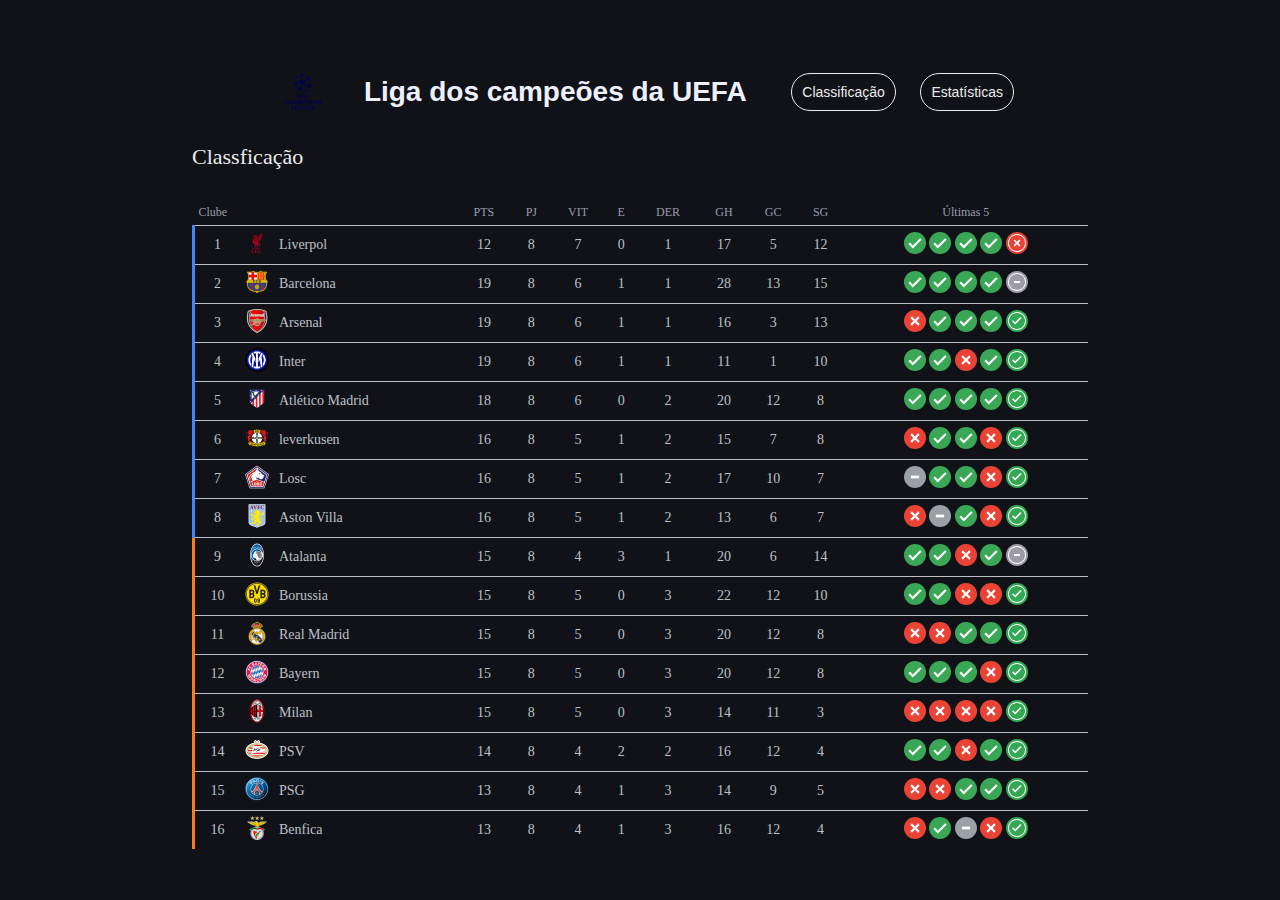
<file: index.html>
<!DOCTYPE html>
<html lang="pt-br">

<head>
    <meta charset="UTF-8">
    <meta name="viewport" content="width=device-width, initial-scale=1.0">
    <title>champions League - Classficação</title>
    <link rel="stylesheet" href="style.css">
    <link rel="shortcut icon" href="favicon.ico" type="image/x-icon">
</head>

<body>
    <div class="header">
        <img src="imagens/logo.png" alt="logo da champions">
        <h1>Liga dos campeões da UEFA</h1>
        <a href="#">Classificação</a>
        <a href="estatisticas.html">Estatísticas</a>
    </div>

    <div class="classifica">
        <h2>Classficação</h2>
        <table>
            <tr>
                <th class="text-left" colspan="3">Clube</th>
                <th>PTS</th>
                <th>PJ</th>
                <th>VIT</th>
                <th>E</th>
                <th>DER</th>
                <th>GH</th>
                <th>GC</th>
                <th>SG</th>
                <th>Últimas 5</th>
            </tr>

            <tr>
                <td class="bl-blue">1</td>
                <td class="w-20">
                    <img src="./imagens/times/liverpol.png" alt="Liverpol">
                </td>
                <td class="text-left">Liverpol</td>
                <td>12</td>
                <td>8</td>
                <td>7</td>
                <td>0</td>
                <td>1</td>
                <td>17</td>
                <td>5</td>
                <td>12</td>
                <td class="ultimas">
                    <img src="./imagens/resultado/vitoria.svg" alt="vitoria">
                    <img src="./imagens/resultado/vitoria.svg" alt="vitoria">
                    <img src="./imagens/resultado/vitoria.svg" alt="vitoria">
                    <img src="./imagens/resultado/vitoria.svg" alt="vitoria">
                    <img src="./imagens/resultado/ultima-derrota.svg" alt="última-derrota">
                </td>
            </tr>

            <tr>
                <td class="bl-blue">2</td>
                <td class="w-20">
                    <img src="./imagens/times/barcelona.png" alt="Barcelona">
                </td>
                <td class="text-left">Barcelona</td>
                <td>19</td>
                <td>8</td>
                <td>6</td>
                <td>1</td>
                <td>1</td>
                <td>28</td>
                <td>13</td>
                <td>15</td>
                <td class="ultimas">
                    <img src="./imagens/resultado/vitoria.svg" alt="vitoria">
                    <img src="./imagens/resultado/vitoria.svg" alt="vitoria">
                    <img src="./imagens/resultado/vitoria.svg" alt="vitoria">
                    <img src="./imagens/resultado/vitoria.svg" alt="vitoria">
                    <img src="./imagens/resultado/ultimo-empate.svg" alt="ultimo empate">
                </td>
            </tr>
            
            <tr>
                <td class="bl-blue">3</td>
                <td class="w-20">
                    <img src="./imagens/times/arsenal.png" alt="Arsenal">
                </td>
                <td class="text-left">Arsenal</td>
                <td>19</td>
                <td>8</td>
                <td>6</td>
                <td>1</td>
                <td>1</td>
                <td>16</td>
                <td>3</td>
                <td>13</td>
                <td class="ultimas">
                    <img src="./imagens/resultado/derrota.svg" alt="derrota">
                    <img src="./imagens/resultado/vitoria.svg" alt="vitoria">
                    <img src="./imagens/resultado/vitoria.svg" alt="vitoria">
                    <img src="./imagens/resultado/vitoria.svg" alt="vitoria">
                    <img src="./imagens/resultado/ultima-vitoria.svg" alt="ultima-vitoria">
                </td>
            </tr>
            
            <tr>
                <td class="bl-blue">4</td>
                <td class="w-20">
                    <img src="./imagens/times/inter.png" alt="Inter">
                </td>
                <td class="text-left">Inter</td>
                <td>19</td>
                <td>8</td>
                <td>6</td>
                <td>1</td>
                <td>1</td>
                <td>11</td>
                <td>1</td>
                <td>10</td>
                <td class="ultimas">
                    <img src="./imagens/resultado/vitoria.svg" alt="vitoria">
                    <img src="./imagens/resultado/vitoria.svg" alt="vitoria">
                    <img src="./imagens/resultado/derrota.svg" alt="derrota">
                    <img src="./imagens/resultado/vitoria.svg" alt="vitoria">
                    <img src="./imagens/resultado/ultima-vitoria.svg" alt="ultima-vitoria">
                </td>
            </tr>
            
            <tr>
                <td class="bl-blue">5</td>
                <td class="w-20">
                    <img src="./imagens/times/atletico-madrid.png" alt="Atlético-madrid">
                </td>
                <td class="text-left">Atlético Madrid</td>
                <td>18</td>
                <td>8</td>
                <td>6</td>
                <td>0</td>
                <td>2</td>
                <td>20</td>
                <td>12</td>
                <td>8</td>
                <td class="ultimas">
                    <img src="./imagens/resultado/vitoria.svg" alt="vitoria">
                    <img src="./imagens/resultado/vitoria.svg" alt="vitoria">
                    <img src="./imagens/resultado/vitoria.svg" alt="vitoria">
                    <img src="./imagens/resultado/vitoria.svg" alt="vitoria">
                    <img src="./imagens/resultado/ultima-vitoria.svg" alt="ultima-vitoria">
                </td>
            </tr>

            <tr>
                <td class="bl-blue">6</td>
                <td class="w-20">
                    <img src="./imagens/times/leverkusen.png" alt="leverkusen">
                </td>
                <td class="text-left">leverkusen</td>
                <td>16</td>
                <td>8</td>
                <td>5</td>
                <td>1</td>
                <td>2</td>
                <td>15</td>
                <td>7</td>
                <td>8</td>
                <td class="ultimas">
                    <img src="./imagens/resultado/derrota.svg" alt="derrota">
                    <img src="./imagens/resultado/vitoria.svg" alt="vitoria">
                    <img src="./imagens/resultado/vitoria.svg" alt="vitoria">
                    <img src="./imagens/resultado/derrota.svg" alt="derrota">
                    <img src="./imagens/resultado/ultima-vitoria.svg" alt="ultima-vitoria">
                </td>
            </tr>

            <tr>
                <td class="bl-blue">7</td>
                <td class="w-20">
                    <img src="./imagens/times/LOSC.png" alt="Losc">
                </td>
                <td class="text-left">Losc</td>
                <td>16</td>
                <td>8</td>
                <td>5</td>
                <td>1</td>
                <td>2</td>
                <td>17</td>
                <td>10</td>
                <td>7</td>
                <td class="ultimas">
                    <img src="./imagens/resultado/empate.svg" alt="empate">
                    <img src="./imagens/resultado/vitoria.svg" alt="vitoria">
                    <img src="./imagens/resultado/vitoria.svg" alt="vitoria">
                    <img src="./imagens/resultado/derrota.svg" alt="derrota">
                    <img src="./imagens/resultado/ultima-vitoria.svg" alt="ultima-vitoria">
                </td>
            </tr>

            <tr>
                <td class="bl-blue">8</td>
                <td class="w-20">
                    <img src="./imagens/times/aston-villa.png" alt="Aston-villa">
                </td>
                <td class="text-left">Aston Villa</td>
                <td>16</td>
                <td>8</td>
                <td>5</td>
                <td>1</td>
                <td>2</td>
                <td>13</td>
                <td>6</td>
                <td>7</td>
                <td class="ultimas">
                    <img src="./imagens/resultado/derrota.svg" alt="derrota">
                    <img src="./imagens/resultado/empate.svg" alt="empate">
                    <img src="./imagens/resultado/vitoria.svg" alt="vitoria">
                    <img src="./imagens/resultado/derrota.svg" alt="derrota">
                    <img src="./imagens/resultado/ultima-vitoria.svg" alt="ultima-vitoria">
                </td>
            </tr>
            
            <tr>
                <td class="bl-orange">9</td>
                <td class="w-20">
                    <img src="./imagens/times/atalanta.png" alt="Atalanta">
                </td>
                <td class="text-left">Atalanta</td>
                <td>15</td>
                <td>8</td>
                <td>4</td>
                <td>3</td>
                <td>1</td>
                <td>20</td>
                <td>6</td>
                <td>14</td>
                <td class="ultimas">
                    <img src="./imagens/resultado/vitoria.svg" alt="vitoria">
                    <img src="./imagens/resultado/vitoria.svg" alt="vitoria">
                    <img src="./imagens/resultado/derrota.svg" alt="derrota">
                    <img src="./imagens/resultado/vitoria.svg" alt="vitoria">
                    <img src="./imagens/resultado/ultimo-empate.svg" alt="ultimo-empate">
                </td>
            </tr>

            <tr>
                <td class="bl-orange">10</td>
                <td class="w-20">
                    <img src="./imagens/times/borussia.png" alt="Borussia">
                </td>
                <td class="text-left">Borussia</td>
                <td>15</td>
                <td>8</td>
                <td>5</td>
                <td>0</td>
                <td>3</td>
                <td>22</td>
                <td>12</td>
                <td>10</td>
                <td class="ultimas">
                    <img src="./imagens/resultado/vitoria.svg" alt="vitoria">
                    <img src="./imagens/resultado/vitoria.svg" alt="vitoria">
                    <img src="./imagens/resultado/derrota.svg" alt="derrota">
                    <img src="./imagens/resultado/derrota.svg" alt="derrota">
                    <img src="./imagens/resultado/ultima-vitoria.svg" alt="ultima-vitoria">
                </td>
            </tr>

            <tr>
                <td class="bl-orange">11</td>
                <td class="w-20">
                    <img src="./imagens/times/real-madrid.png" alt="Real-madrid">
                </td>
                <td class="text-left">Real Madrid</td>
                <td>15</td>
                <td>8</td>
                <td>5</td>
                <td>0</td>
                <td>3</td>
                <td>20</td>
                <td>12</td>
                <td>8</td>
                <td class="ultimas">
                    <img src="./imagens/resultado/derrota.svg" alt="derrota">
                    <img src="./imagens/resultado/derrota.svg" alt="derrota">
                    <img src="./imagens/resultado/vitoria.svg" alt="vitoria">
                    <img src="./imagens/resultado/vitoria.svg" alt="vitoria">
                    <img src="./imagens/resultado/ultima-vitoria.svg" alt="ultima-vitoria">
                </td>
            </tr>

            <tr>
                <td class="bl-orange">12</td>
                <td class="w-20">
                    <img src="./imagens/times/bayern.png" alt="Bayern">
                </td>
                <td class="text-left">Bayern</td>
                <td>15</td>
                <td>8</td>
                <td>5</td>
                <td>0</td>
                <td>3</td>
                <td>20</td>
                <td>12</td>
                <td>8</td>
                <td class="ultimas">
                    <img src="./imagens/resultado/vitoria.svg" alt="vitoria">
                    <img src="./imagens/resultado/vitoria.svg" alt="vitoria">
                    <img src="./imagens/resultado/vitoria.svg" alt="vitoria">
                    <img src="./imagens/resultado/derrota.svg" alt="derrota">
                    <img src="./imagens/resultado/ultima-vitoria.svg" alt="ultima-vitoria">
                </td>
            </tr>

            <tr>
                <td class="bl-orange">13</td>
                <td class="w-20">
                    <img src="./imagens/times/milan2.png" alt="Milan">
                </td>
                <td class="text-left">Milan</td>
                <td>15</td>
                <td>8</td>
                <td>5</td>
                <td>0</td>
                <td>3</td>
                <td>14</td>
                <td>11</td>
                <td>3</td>
                <td class="ultimas">
                    <img src="./imagens/resultado/derrota.svg" alt="derrota">
                    <img src="./imagens/resultado/derrota.svg" alt="derrota">
                    <img src="./imagens/resultado/derrota.svg" alt="derrota">
                    <img src="./imagens/resultado/derrota.svg" alt="derrota">
                    <img src="./imagens/resultado/ultima-vitoria.svg" alt="ultima-vitoria">
                </td>
            </tr>

            <tr>
                <td class="bl-orange">14</td>
                <td class="w-20">
                    <img src="./imagens/times/psv.png" alt="PSV">
                </td>
                <td class="text-left">PSV</td>
                <td>14</td>
                <td>8</td>
                <td>4</td>
                <td>2</td>
                <td>2</td>
                <td>16</td>
                <td>12</td>
                <td>4</td>
                <td class="ultimas">
                    <img src="./imagens/resultado/vitoria.svg" alt="vitoria">
                    <img src="./imagens/resultado/vitoria.svg" alt="vitoria">
                    <img src="./imagens/resultado/derrota.svg" alt="derrota">
                    <img src="./imagens/resultado/vitoria.svg" alt="vitoria">
                    <img src="./imagens/resultado/ultima-vitoria.svg" alt="ultima-vitoria">
                </td>
            </tr>

            <tr>
                <td class="bl-orange">15</td>
                <td class="w-20">
                    <img src="./imagens/times/psg.png" alt="PSG">
                </td>
                <td class="text-left">PSG</td>
                <td>13</td>
                <td>8</td>
                <td>4</td>
                <td>1</td>
                <td>3</td>
                <td>14</td>
                <td>9</td>
                <td>5</td>
                <td class="ultimas">
                    <img src="./imagens/resultado/derrota.svg" alt="derrota">
                    <img src="./imagens/resultado/derrota.svg" alt="derrota">
                    <img src="./imagens/resultado/vitoria.svg" alt="vitoria">
                    <img src="./imagens/resultado/vitoria.svg" alt="vitoria">
                    <img src="./imagens/resultado/ultima-vitoria.svg" alt="ultima-vitoria">
                </td>
            </tr>

            <tr>
                <td class="bl-orange">16</td>
                <td class="w-20">
                    <img src="./imagens/times/benfica.png" alt="Benfica">
                </td>
                <td class="text-left">Benfica</td>
                <td>13</td>
                <td>8</td>
                <td>4</td>
                <td>1</td>
                <td>3</td>
                <td>16</td>
                <td>12</td>
                <td>4</td>
                <td class="ultimas">
                    <img src="./imagens/resultado/derrota.svg" alt="derrota">
                    <img src="./imagens/resultado/vitoria.svg" alt="vitoria">
                    <img src="./imagens/resultado/empate.svg" alt="empate">
                    <img src="./imagens/resultado/derrota.svg" alt="derrota">
                    <img src="./imagens/resultado/ultima-vitoria.svg" alt="ultima-vitoria">
                </td>
            </tr>

        </table>

    </div>

</body>

</html>
</file>
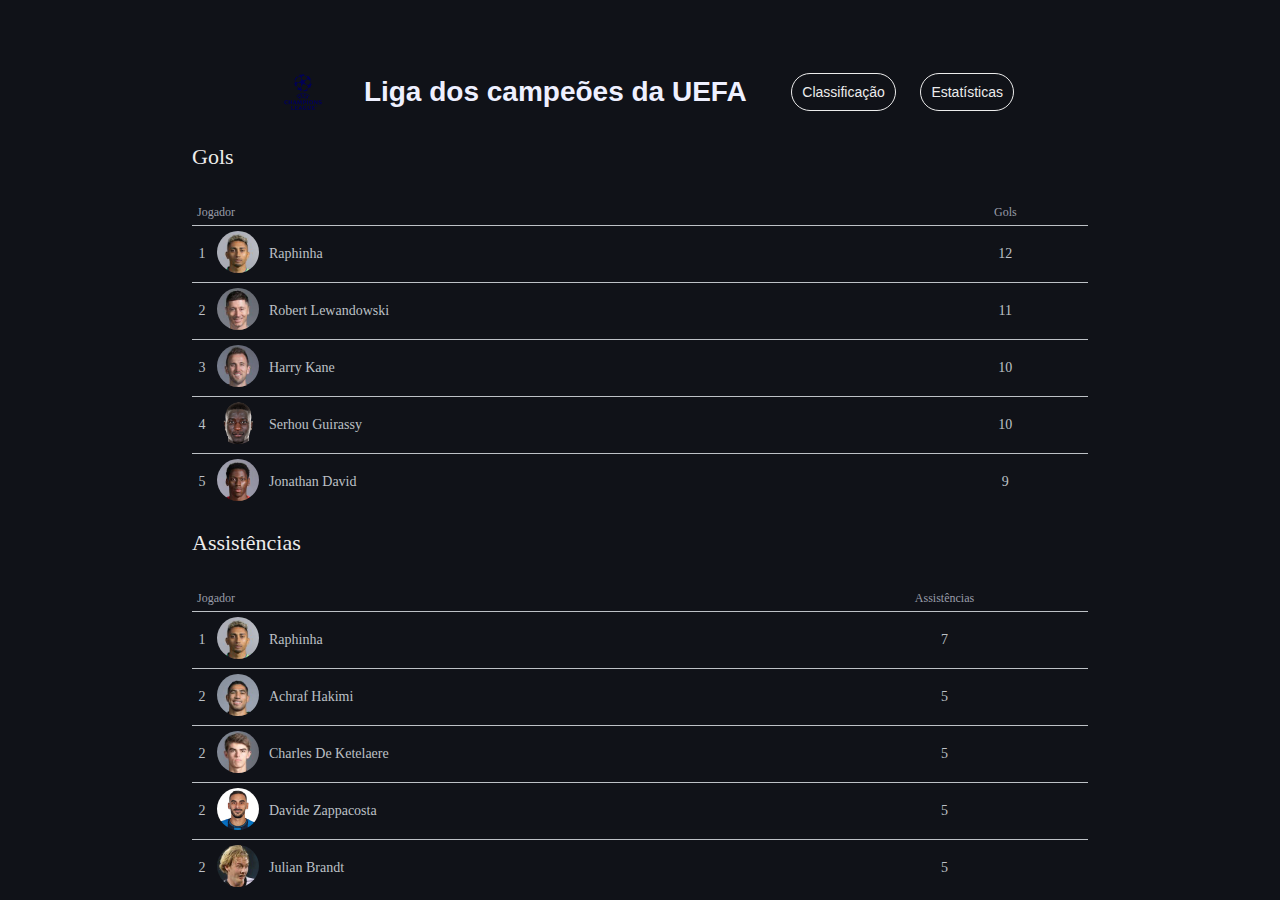
<file: estatisticas.html>
<!DOCTYPE html>
<html lang="pt-br">
<head>
    <meta charset="UTF-8">
    <meta name="viewport" content="width=device-width, initial-scale=1.0">
    <title>champions League - Estatísticas</title>
    <link rel="stylesheet" href="style.css">
    <link rel="shortcut icon" href="favicon.ico" type="image/x-icon">
    
    <div class="header">
        <img src="imagens/logo.png" alt="logo da champions">
        <h1>Liga dos campeões da UEFA</h1>
        <a href="index.html">Classificação</a>
        <a href="#">Estatísticas</a>
    </div>
    
    <div class="gols">
        
        <h2>Gols</h2>

        <table>
            <tr>
                <th class="text-left" colspan="3">Jogador</th>
                <th>Gols</th>
            </tr>

            <tr>
                <td class="w-10">1</td>
                <td class="w-50">
                    <img class="img-jogador"   src="./imagens/gols/raphinha.jpeg" alt="Raphinha">
                </td>
                <td class="text-left">Raphinha</td>
                <td>12</td>
            </tr>
            
            <tr>
                <td class="w-10">2</td>
                <td class="w-50">
                    <img class="img-jogador" src="./imagens/gols/robert.jpeg" alt="Robert Lewandowski">
                </td>
                <td class="text-left">Robert Lewandowski</td>
                <td>11</td>
            </tr>
            
            <tr>
                <td class="w-10">3</td>
                <td class="w-50">
                    <img class="img-jogador" src="./imagens/gols/kane.jpeg" alt="Harry Kane">
                </td>
                <td class="text-left">Harry Kane</td>
                <td>10</td>
            </tr>

            <tr>
                <td class="w-10">4</td>
                <td class="w-50">
                    <img class="img-jogador" src="./imagens/gols/guirassy.png" alt="Serhou Guirassy">
                </td>
                <td class="text-left">Serhou Guirassy</td>
                <td>10</td>
            </tr>

            <tr>
                <td class="w-10">5</td>
                <td class="w-50">
                    <img class="img-jogador" src="./imagens/gols/jonathan.jpeg" alt="Jonathan David">
                </td>
                <td class="text-left">Jonathan David</td>
                <td>9</td>
            </tr>
        </table>


    </div>

    <div class="gols">
        <h2>Assistências</h2>

        <table>
            <tr>
                <th class="text-left" colspan="3">Jogador</th>
                <th>Assistências</th>
            </tr>

            <tr>
                <td class="w-10">1</td>
                <td class="w-50">
                    <img class="img-jogador"   src="./imagens/gols/raphinha.jpeg" alt="Raphinha">
                </td>
                <td class="text-left">Raphinha</td>
                <td>7</td>
            </tr>
            
            <tr>
                <td class="w-10">2</td>
                <td class="w-50">
                    <img class="img-jogador" src="./imagens/assistencias/akraf.jpeg" alt="Achraf Hakimi">
                </td>
                <td class="text-left">Achraf Hakimi</td>
                <td>5</td>
            </tr>
            
            <tr>
                <td class="w-10">2</td>
                <td class="w-50">
                    <img class="img-jogador" src="./imagens/assistencias/charles.jpeg" alt="Charles De Ketelaere">
                </td>
                <td class="text-left">Charles De Ketelaere </td>
                <td>5</td>
            </tr>

            <tr>
                <td class="w-10">2</td>
                <td class="w-50">
                    <img class="img-jogador" src="./imagens/assistencias/zappacosta.jpg" alt="Davide Zappacosta">
                </td>
                <td class="text-left">Davide Zappacosta</td>
                <td>5</td>
            </tr>

            <tr>
                <td class="w-10">2</td>
                <td class="w-50">
                    <img class="img-jogador" src="./imagens/assistencias/julian.jpeg" alt="Julian Brandt">
                </td>
                <td class="text-left">Julian Brandt</td>
                <td>5</td>
            </tr>
        </table>

    </div>

</head>
<body>
    
</body>
</html>
</file>
<file: style.css>
*{
    margin: 0 auto;
    padding: 0;
    box-sizing: border-box;
}
    
body{
    background-color: #101218;
    color: wheat;
  
}
.header{
    width: 60%;    
    margin-top: 60px;
    font-family: Arial, Helvetica, sans-serif;
    display: flex;
    align-items: center;
}
h1{
    display: inline-block;
    font-size: 28px;
    margin-right: 30px;
    color: #EEF0FF;
}
.header a{
    border: 1px solid;
    padding: 10px;
    border-radius: 20px;
    margin-right: 10px;
    font-size: 14px;
    text-decoration: none;
    color:#ECECEC;
}
.classifica, .gols{
    width: 70%;
    margin-top: 20px;
}
table{
    width: 100%;
    margin-top: 30px;
    text-align: center;
    border-collapse: collapse;
    color: #BDC1C6;
}
h2{
font-size: 22px;
font-weight: 400;
margin-bottom: 20px;
color: #ECECEC;
}
th{
    font-size: 12px;
    font-weight: 400;
    padding: 5px;
    color: #999DA9;
}
td{
    font-size: 14px;
    border-top: 1px solid;    
    padding: 5px;
}
.classifica img{
    width: 24px;
    height: 24px;
}
.ultimas img{
    width: 22px;
    height: 22px;
}
/*classe para alinhar para esquerda*/
.text-left{
    text-align: left;
   
}
.w-10{
    width: 20px;
}
/*classe que aplica 20px de largura*/
.w-20{
    width: 20px;
}
.w-50{
    width: 50px;

}
/* classe que aplica borda azul na esquerda*/
.bl-blue{
    border-left: 3px solid #4285f4;
}
.bl-orange{
/* classe que aplica borda laranja na esquerda*/
    border-left: 3px solid #FA7B17;
}
.img-jogador{
    height: 42px;
    width: 42px;
    border-radius: 50%;
}
.assistencias{
    font-size: 22px;
    font-weight: 400;
    margin-bottom: 20px;
    width: 70%;
    color: #ECECEC;
    
   
    
}
</file>
